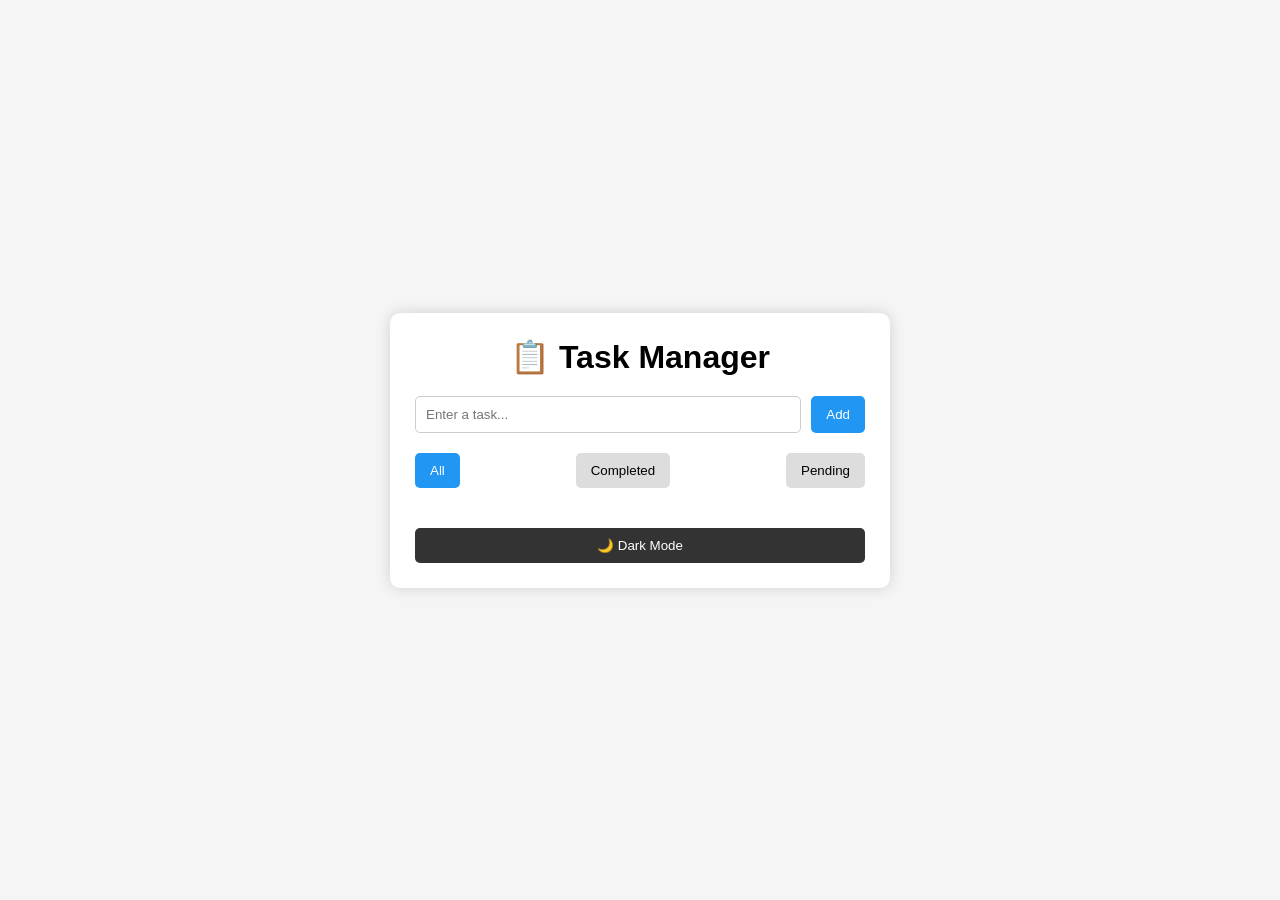
<file: task manager/index.html>
<!DOCTYPE html>
<html lang="en">
<head>
    <meta charset="UTF-8">
    <meta name="viewport" content="width=device-width, initial-scale=1.0">
    <title>Task Manager</title>
    <link rel="stylesheet" href="style.css">
</head>
<body>

<div class="container">

    <h1>📋 Task Manager</h1>

    <div class="input-section">
        <input type="text" id="taskInput" placeholder="Enter a task...">
        <button id="addBtn">Add</button>
    </div>

    <div class="filter-section">
        <button class="filter active" data-filter="all">All</button>
        <button class="filter" data-filter="completed">Completed</button>
        <button class="filter" data-filter="pending">Pending</button>
    </div>

    <ul id="taskList"></ul>

    <button id="themeBtn">🌙 Dark Mode</button>

</div>

<script src="script.js"></script>

</body>
</html>
</file>
<file: task manager/style.css>
*{
    margin:0;
    padding:0;
    box-sizing:border-box;
    font-family:Arial,sans-serif;
}

body{
    background:#f5f5f5;
    display:flex;
    justify-content:center;
    align-items:center;
    min-height:100vh;
    transition:.3s;
}

.container{
    width:90%;
    max-width:500px;
    background:white;
    padding:25px;
    border-radius:10px;
    box-shadow:0 0 15px rgba(0,0,0,.15);
}

h1{
    text-align:center;
    margin-bottom:20px;
}

.input-section{
    display:flex;
    gap:10px;
}

input{
    flex:1;
    padding:10px;
    border:1px solid #ccc;
    border-radius:5px;
}

button{
    cursor:pointer;
    border:none;
    padding:10px 15px;
    border-radius:5px;
}

#addBtn{
    background:#2196f3;
    color:white;
}

.filter-section{
    display:flex;
    justify-content:space-between;
    margin:20px 0;
}

.filter{
    background:#ddd;
}

.active{
    background:#2196f3;
    color:white;
}

li{
    list-style:none;
    background:#eee;
    margin-bottom:10px;
    padding:10px;
    display:flex;
    justify-content:space-between;
    align-items:center;
    border-radius:5px;
}

.task-left{
    display:flex;
    align-items:center;
    gap:10px;
}

.completed{
    text-decoration:line-through;
    color:gray;
}

.task-buttons button{
    margin-left:5px;
}

.edit{
    background:orange;
    color:white;
}

.delete{
    background:red;
    color:white;
}

#themeBtn{
    width:100%;
    margin-top:20px;
    background:#333;
    color:white;
}

.dark{
    background:#222;
    color:white;
}

.dark .container{
    background:#333;
}

.dark input{
    background:#555;
    color:white;
    border:none;
}

.dark li{
    background:#444;
}
</file>
